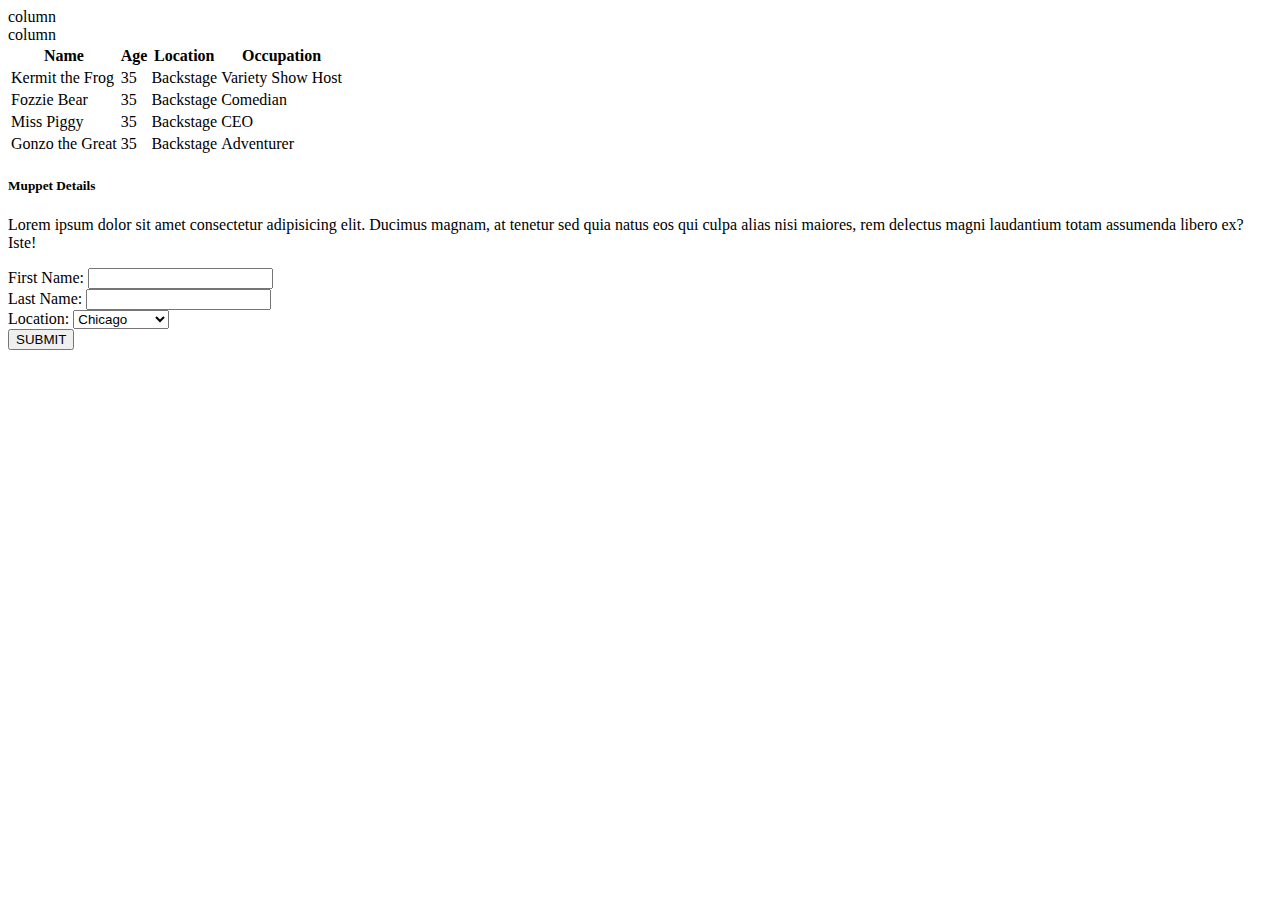
<file: index.html>
<!DOCTYPE html>
<html lang="en" data-bs-theme="light">
  <head>
    <meta charset="UTF-8" />
    <meta http-equiv="X-UA-Compatible" content="IE=edge" />
    <meta name="viewport" content="width=device-width, initial-scale=1.0" />
    <link
      href="https://cdn.jsdelivr.net/npm/bootstrap@5.3.0-alpha1/dist/css/bootstrap.min.css"
      rel="stylesheet"
      integrity="sha384-GLhlTQ8iRABdZLl6O3oVMWSktQOp6b7In1Zl3/Jr59b6EGGoI1aFkw7cmDA6j6gD"
      crossorigin="anonymous"
    />
    <title>Bootstrap Demo</title>
  </head>
  <body>
    <div class="container">
      <!-- every bootstrap row has 12 available columns -->
      <div class="row">
        <div
          class="col-lg-8 col-sm-12 bg-primary rounded p-3 text-light text-center"
        >
          column
        </div>
        <div
          class="col-lg-4 col-sm-12 bg-primary rounded p-3 text-light text-center"
        >
          column
        </div>
      </div>
      <div class="row">
        <div class="col">
          <table class="table table-hover table-striped mt-3">
            <thead>
              <tr>
                <th>Name</th>
                <th>Age</th>
                <th>Location</th>
                <th>Occupation</th>
              </tr>
            </thead>
            <tbody>
              <tr>
                <td>Kermit the Frog</td>
                <td>35</td>
                <td>Backstage</td>
                <td>Variety Show Host</td>
              </tr>
              <tr>
                <td>Fozzie Bear</td>
                <td>35</td>
                <td>Backstage</td>
                <td>Comedian</td>
              </tr>
              <tr>
                <td>Miss Piggy</td>
                <td>35</td>
                <td>Backstage</td>
                <td>CEO</td>
              </tr>
              <tr>
                <td>Gonzo the Great</td>
                <td>35</td>
                <td>Backstage</td>
                <td>Adventurer</td>
              </tr>
            </tbody>
          </table>
        </div>
        <div class="col">
          <div class="card shadow">
            <div class="card-header bg-danger text-light">
              <h5 class="mb-0">Muppet Details</h5>
            </div>
            <div class="card-body">
              <p>
                Lorem ipsum dolor sit amet consectetur adipisicing elit. Ducimus
                magnam, at tenetur sed quia natus eos qui culpa alias nisi
                maiores, rem delectus magni laudantium totam assumenda libero
                ex? Iste!
              </p>
            </div>
          </div>
        </div>
      </div>
      <div class="row">
        <div class="col">
          <div class="card mt-3 mb-5 shadow">
            <div class="card-body">
              <form>
                <div class="mb-3">
                  <label for="firstName" class="form-label">First Name:</label>
                  <input type="text" name="firstName" id="firstName" class="form-control">
                </div>
                <div class="mb-3">
                  <label for="lastName" class="form-label">Last Name:</label>
                  <input type="text" name="lastName" id="lastName" class="form-control">
                </div>
                <div class="mb-3">
                  <label for="location" class="form-label">Location:</label>
                  <select name="location" id="location" class="form-select">
                    <option value="Chicago">Chicago</option>
                    <option value="Los Angeles">Los Angeles</option>
                  </select>
                </div>
                <div class="d-flex justify-content-end">
                  <button class="btn btn-success">SUBMIT</button>
                </div>
              </form>
            </div>
          </div>
        </div>
      </div>
    </div>
  </body>
</html>
</file>
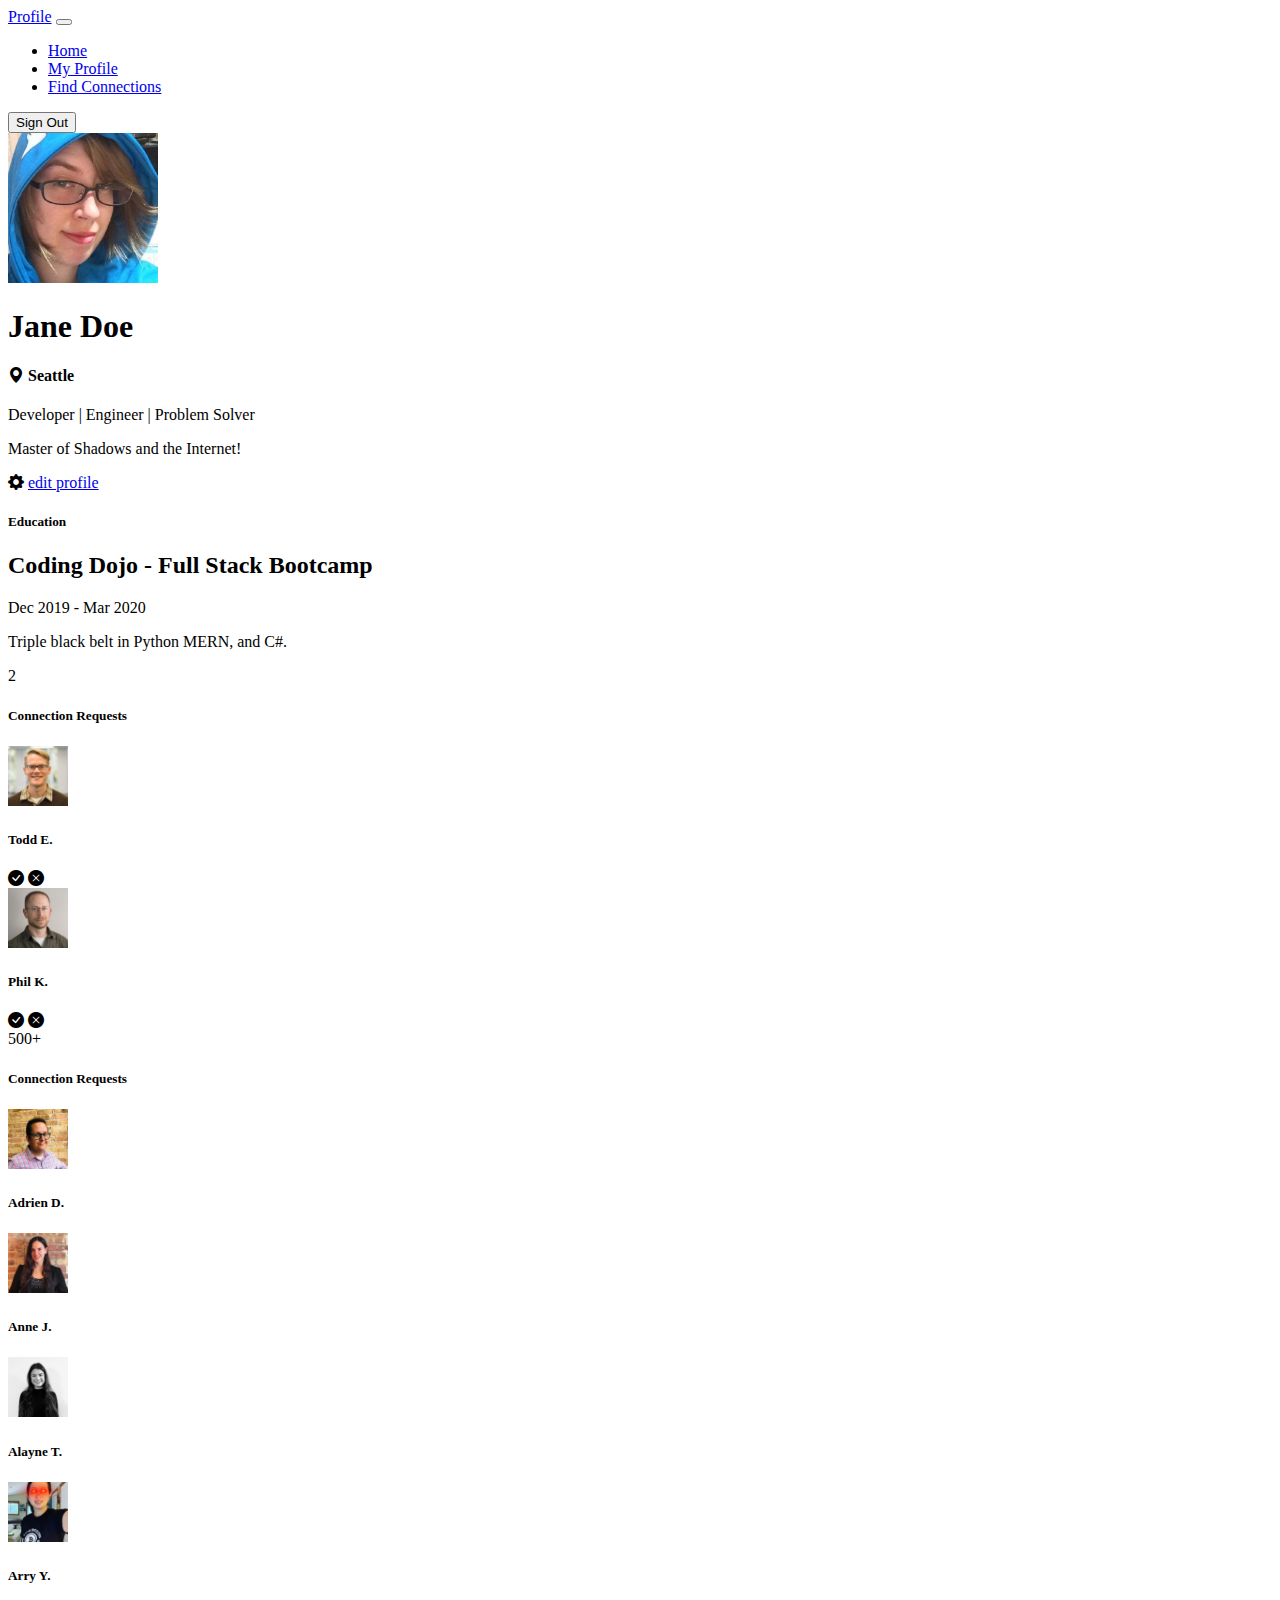
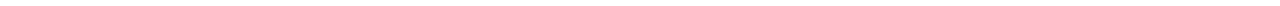
<file: profile.html>
<!DOCTYPE html>
<html lang="en">
  <head>
    <meta charset="UTF-8" />
    <meta http-equiv="X-UA-Compatible" content="IE=edge" />
    <meta name="viewport" content="width=device-width, initial-scale=1.0" />
    <link
      rel="stylesheet"
      crossorigin="anonymous"
      integrity="sha384-GLhlTQ8iRABdZLl6O3oVMWSktQOp6b7In1Zl3/Jr59b6EGGoI1aFkw7cmDA6j6gD"
      href="https://cdn.jsdelivr.net/npm/bootstrap@5.3.0-alpha1/dist/css/bootstrap.min.css"
    />
    <link rel="stylesheet" href="style.css" />
    <link
      rel="stylesheet"
      href="https://cdn.jsdelivr.net/npm/bootstrap-icons@1.10.3/font/bootstrap-icons.css"
    />
    <title>Profile</title>
  </head>
  <body>
    <nav class="navbar navbar-expand-lg navbar-dark bg-dark mb-3">
      <div class="container">
        <a class="navbar-brand" href="#">Profile</a>
        <button
          class="navbar-toggler"
          type="button"
          data-bs-toggle="collapse"
          data-bs-target="#navbarMenu"
        >
          <span class="navbar-toggler-icon"></span>
        </button>
        <div class="collapse navbar-collapse" id="navbarMenu">
          <ul class="navbar-nav me-auto mb-2 mb-lg-0">
            <li class="nav-item">
              <a class="nav-link" href="#">Home</a>
            </li>
            <li class="nav-item">
              <a class="nav-link active" href="#">My Profile</a>
            </li>
            <li class="nav-item">
              <a class="nav-link" href="#">Find Connections</a>
            </li>
          </ul>
          <button class="btn btn-sm btn-primary">Sign Out</button>
        </div>
      </div>
    </nav>
    <div class="container">
      <div class="row">
        <main class="col-lg-8 col-md-12 col-sm-12">
          <div class="card mb-3 shadow">
            <div class="card-header bg-primary p-5 position-relative">
              <img
                class="rounded-circle profile position-absolute"
                src="./images/jane-m.jpg"
                alt="Jane Doe"
              />
            </div>
            <div class="card-body pt-5">
              <h1 class="mt-5">Jane Doe</h1>
              <h4>
                <i class="bi bi-geo-alt-fill"></i>
                Seattle
              </h4>
              <p class="mb-0">Developer | Engineer | Problem Solver</p>
              <p>Master of Shadows and the Internet!</p>
              <p class="text-primary">
                <i class="bi bi-gear-fill"></i>
                <a href="#">edit profile</a>
              </p>
            </div>
          </div>
          <div class="card mb-3 shadow">
            <div class="card-header bg-dark text-light">
              <h5 class="mb-0">Education</h5>
            </div>
            <div class="card-body">
              <h2>Coding Dojo - Full Stack Bootcamp</h2>
              <p class="text-secondary">Dec 2019 - Mar 2020</p>
              <p class="card-text">Triple black belt in Python MERN, and C#.</p>
            </div>
          </div>
        </main>
        <aside class="col-lg-4 col-md-12 col-sm-12">
          <div class="card mb-3 shadow">
            <div class="card-header bg-dark text-light position-relative">
              <span
                class="position-absolute top-0 start-100 translate-middle badge rounded-pill bg-danger"
              >
                2
              </span>
              <h5 class="mb-0">Connection Requests</h5>
            </div>
            <div class="card-body">
              <div
                class="d-flex justify-content-between align-items-center mb-3"
              >
                <section class="d-flex align-items-center gap-2">
                  <img
                    class="rounded-circle avatar"
                    src="./images/todd-s.jpg"
                    alt="Todd E."
                  />
                  <h5>Todd E.</h5>
                </section>
                <section>
                  <i class="bi bi-check-circle-fill fs-4"></i>
                  <i class="bi bi-x-circle-fill fs-4"></i>
                </section>
              </div>
              <div class="d-flex justify-content-between align-items-center">
                <section class="d-flex align-items-center gap-2">
                  <img
                    class="rounded-circle avatar"
                    src="./images/phil-s.jpg"
                    alt="Phil K."
                  />
                  <h5>Phil K.</h5>
                </section>
                <section>
                  <i class="bi bi-check-circle-fill fs-4"></i>
                  <i class="bi bi-x-circle-fill fs-4"></i>
                </section>
              </div>
            </div>
          </div>
          <div class="card mb-3 shadow">
            <div class="card-header bg-dark text-light">
              <span
                class="position-absolute top-0 start-100 translate-middle badge rounded-pill bg-primary"
              >
                500+
              </span>
              <h5 class="mb-0">Connection Requests</h5>
            </div>
            <div class="card-body">
              <section class="d-flex align-items-center gap-2 mb-3">
                <img
                  class="rounded-circle avatar"
                  src="./images/adrien-s.jpg"
                  alt="Adrien D."
                />
                <h5>Adrien D.</h5>
              </section>
              <section class="d-flex align-items-center gap-2 mb-3">
                <img
                  class="rounded-circle avatar"
                  src="./images/anne-s.jpg"
                  alt="Anne J."
                />
                <h5>Anne J.</h5>
              </section>
              <section class="d-flex align-items-center gap-2 mb-3">
                <img
                  class="rounded-circle avatar"
                  src="./images/alayne-s.jpg"
                  alt="Alayne T."
                />
                <h5>Alayne T.</h5>
              </section>
              <section class="d-flex align-items-center gap-2">
                <img
                  class="rounded-circle avatar"
                  src="./images/arry-s.jpg"
                  alt="Arry Y."
                />
                <h5>Arry Y.</h5>
              </section>
            </div>
          </div>
        </aside>
      </div>
    </div>

    <script
      src="https://cdn.jsdelivr.net/npm/bootstrap@5.3.0-alpha1/dist/js/bootstrap.bundle.min.js"
      integrity="sha384-w76AqPfDkMBDXo30jS1Sgez6pr3x5MlQ1ZAGC+nuZB+EYdgRZgiwxhTBTkF7CXvN"
      crossorigin="anonymous"
    ></script>
  </body>
</html>
</file>
<file: style.css>
.profile {
  width: 150px;
}

.avatar {
  width: 60px;
}
</file>
